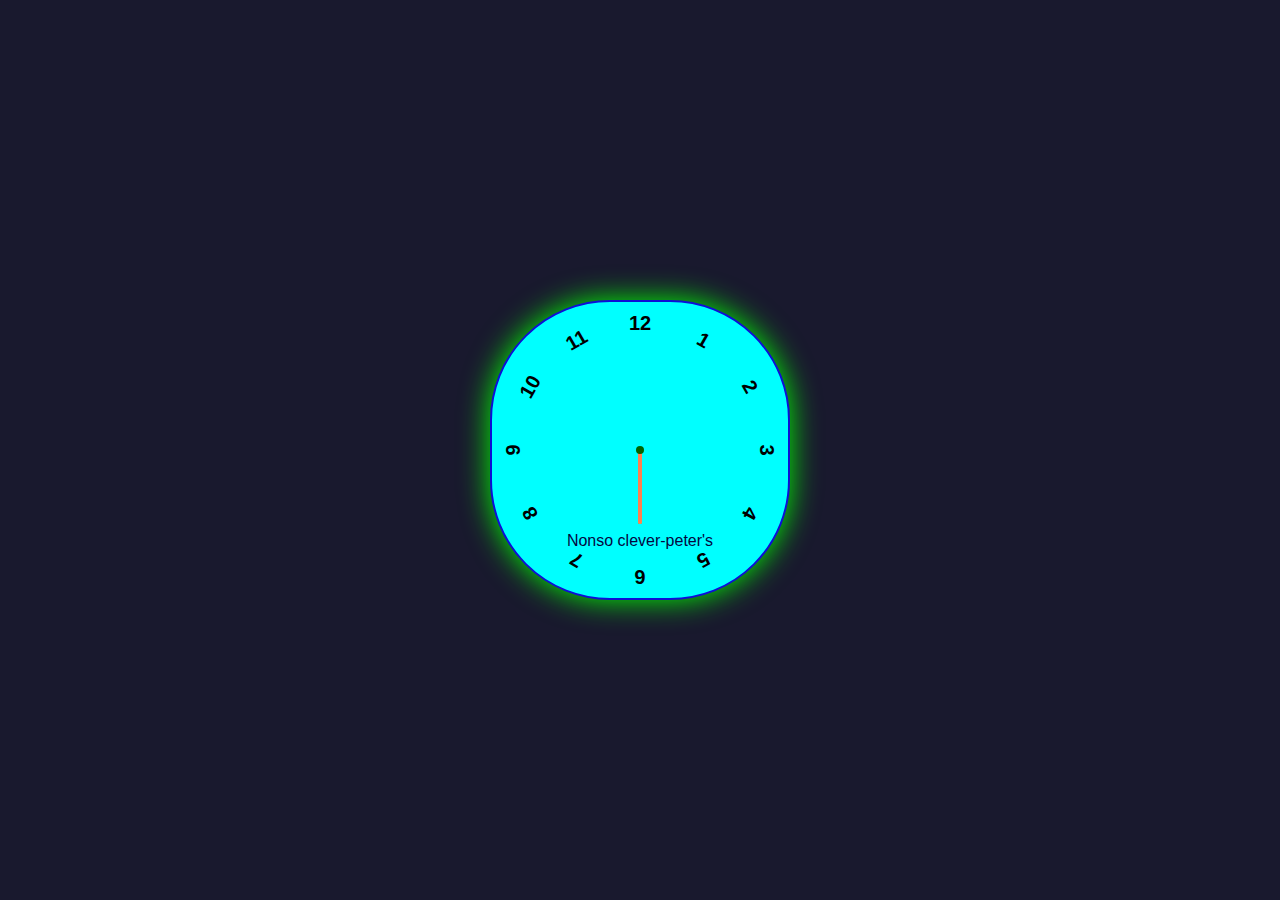
<file: index.html>
<!DOCTYPE html>
<html lang="en">
<head>
    <meta charset="UTF-8">
    <meta name="viewport" content="width=device-width, initial-scale=1.0">
    <link rel="stylesheet" href="./index.css">
    <title>Document</title>
</head>
<body>
    <section>
     <div class="container" id="container">
        <div class="clock">
            <div style="--clr:#000086; --h:74px;" id="hour" class="hand"><i></i></div> 
            <div style="--clr:#ff3;     --h:84px;"    id="min" class="hand"><i></i></div>
            <div style="--clr:#ff7f50;  --h:94px:" id="sec" class="hand"><i></i></div>
            <!-- (.anthing>a)*4 -->
          
          <span style="--i:1"><b>1</b></span>
          <span style="--i:2"><b>2</b></span>
          <span style="--i:3"><b>3</b></span>
          <span style="--i:4"><b>4</b></span>
          <span style="--i:5"><b>5</b></span> 
          <span style="--i:6"><b>6</b></span>
          <span style="--i:7"><b>7</b></span>
          <span style="--i:8"><b>8</b></span>
          <span style="--i:9"><b>9</b></span>
          <span style="--i:10"><b>10</b></span>
          <span style="--i:11"><b>11</b></span>
          <span style="--i:12"><b>12</b></span>
          <p id="name">Nonso clever-peter's</p>
        </div>  
    </div>
  </section >

    
    <script src="./index.js"></script>
    
</body>
</html>
</file>
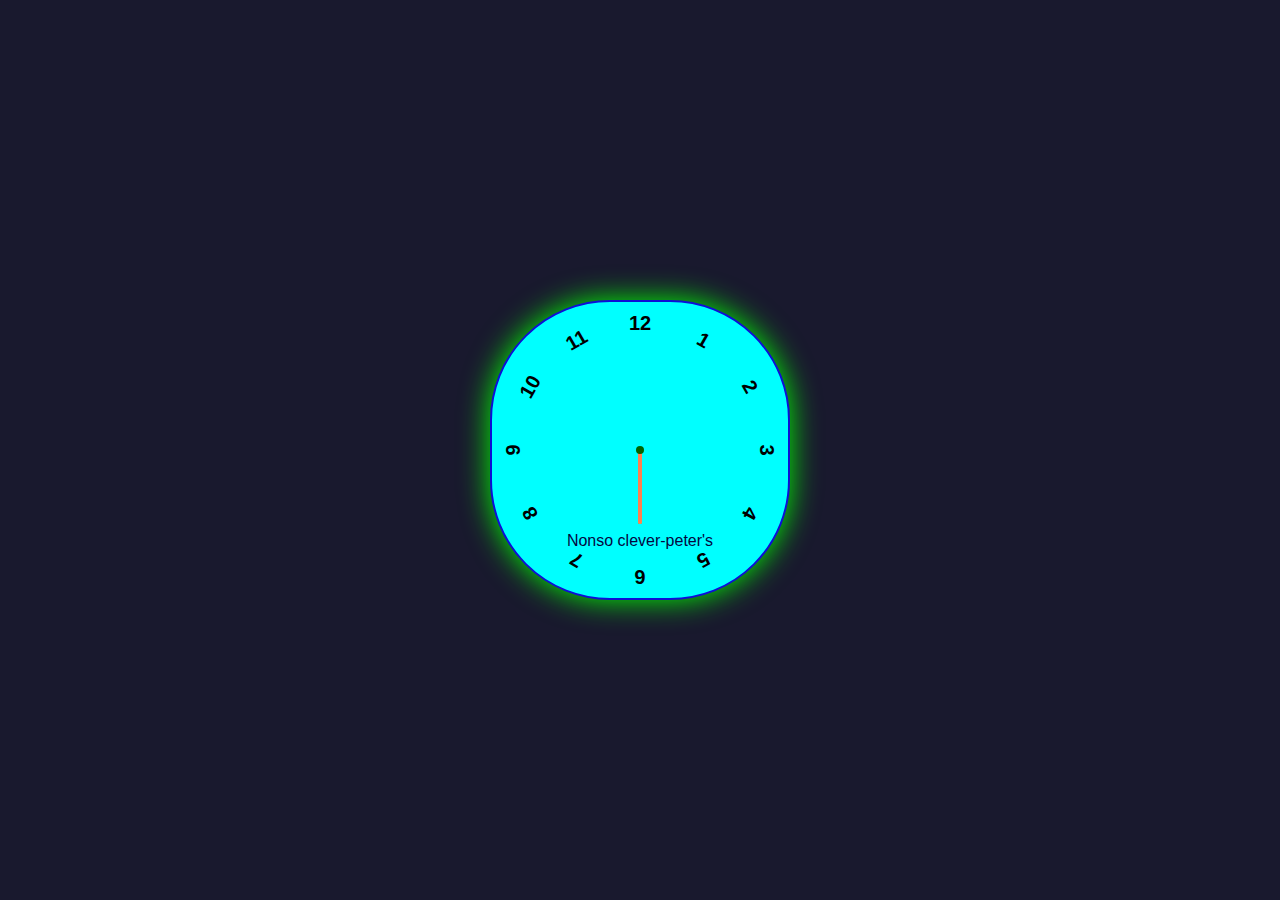
<file: clock.html>
<!DOCTYPE html>
<html lang="en">
<head>
    <meta charset="UTF-8">
    <meta name="viewport" content="width=device-width, initial-scale=1.0">
    <link rel="stylesheet" href="./clock.css">
    <title>Document</title>
</head>
<body>
    <section>
     <div class="container" id="container">
        <div class="clock">
            <div style="--clr:#000086; --h:74px;" id="hour" class="hand"><i></i></div> 
            <div style="--clr:#ff3;     --h:84px;"    id="min" class="hand"><i></i></div>
            <div style="--clr:#ff7f50;  --h:94px:" id="sec" class="hand"><i></i></div>
            <!-- (.anthing>a)*4 -->
          
          <span style="--i:1"><b>1</b></span>
          <span style="--i:2"><b>2</b></span>
          <span style="--i:3"><b>3</b></span>
          <span style="--i:4"><b>4</b></span>
          <span style="--i:5"><b>5</b></span> 
          <span style="--i:6"><b>6</b></span>
          <span style="--i:7"><b>7</b></span>
          <span style="--i:8"><b>8</b></span>
          <span style="--i:9"><b>9</b></span>
          <span style="--i:10"><b>10</b></span>
          <span style="--i:11"><b>11</b></span>
          <span style="--i:12"><b>12</b></span>
          <p id="name">Nonso clever-peter's</p>
        </div>  
    </div>
  </section >

    
    <script src="./clock.js"></script>
    
</body>
</html>
</file>
<file: index.css>
*{
    margin: 0;
    padding: 0;
    box-sizing: border-box;
    font-family: sans-serif;
    color: black;
}
body{
    display: flex;
    justify-content: center;
    align-items: center;
    min-height: 100vh;
    background-color:rgba(4, 4, 27, 0.919) ;
}
.container{
    position: relative;
}

.clock{
    width: 300px;
    height: 300px;
    border-radius: 40%;
    background-color:cyan ;
    border: 2px solid  rgb(14, 14, 214);
    box-shadow: 0px 0px 30px lime;
    display: flex;
    justify-content: center;
    align-items: center;
}
.clock span{
    position: absolute;
    transform: rotate(calc(30deg * var(--i)));
    inset: 12px;
    text-align: center;
}

.clock span b{
    transform: rotate(calc( -30deg * ver(--i)));
    display: inline-block;
    font-size: 20px;
}
.clock::before{
    content:'';
    position: absolute; 
     width: 8px;
     height: 8px;
     border-radius: 50%;
     background-color: darkgreen;
     z-index: 2;
}
.hand{
    position: absolute;
    display: flex;
    justify-content: center;
    align-items: flex-start;
}
.hand i{
    position: absolute;
    background:var(--clr);
    width: 4px;
    height: 74px;  
    border-radius: 8px;

}
#name{
    position: absolute;
    display: flex;
    justify-content:center;
    align-items:start;
    color: #04073f;
    bottom: 50px;
}
</file>
<file: clock.css>
*{
    margin: 0;
    padding: 0;
    box-sizing: border-box;
    font-family: sans-serif;
    color: black;
}
body{
    display: flex;
    justify-content: center;
    align-items: center;
    min-height: 100vh;
    background-color:rgba(4, 4, 27, 0.919) ;
}
.container{
    position: relative;
}

.clock{
    width: 300px;
    height: 300px;
    border-radius: 40%;
    background-color:cyan ;
    border: 2px solid  rgb(14, 14, 214);
    box-shadow: 0px 0px 30px lime;
    display: flex;
    justify-content: center;
    align-items: center;
}
.clock span{
    position: absolute;
    transform: rotate(calc(30deg * var(--i)));
    inset: 12px;
    text-align: center;
}

.clock span b{
    transform: rotate(calc( -30deg * ver(--i)));
    display: inline-block;
    font-size: 20px;
}
.clock::before{
    content:'';
    position: absolute; 
     width: 8px;
     height: 8px;
     border-radius: 50%;
     background-color: darkgreen;
     z-index: 2;
}
.hand{
    position: absolute;
    display: flex;
    justify-content: center;
    align-items: flex-start;
}
.hand i{
    position: absolute;
    background:var(--clr);
    width: 4px;
    height: 74px;  
    border-radius: 8px;

}
#name{
    position: absolute;
    display: flex;
    justify-content:center;
    align-items:start;
    color: #04073f;
    bottom: 50px;
}
</file>
